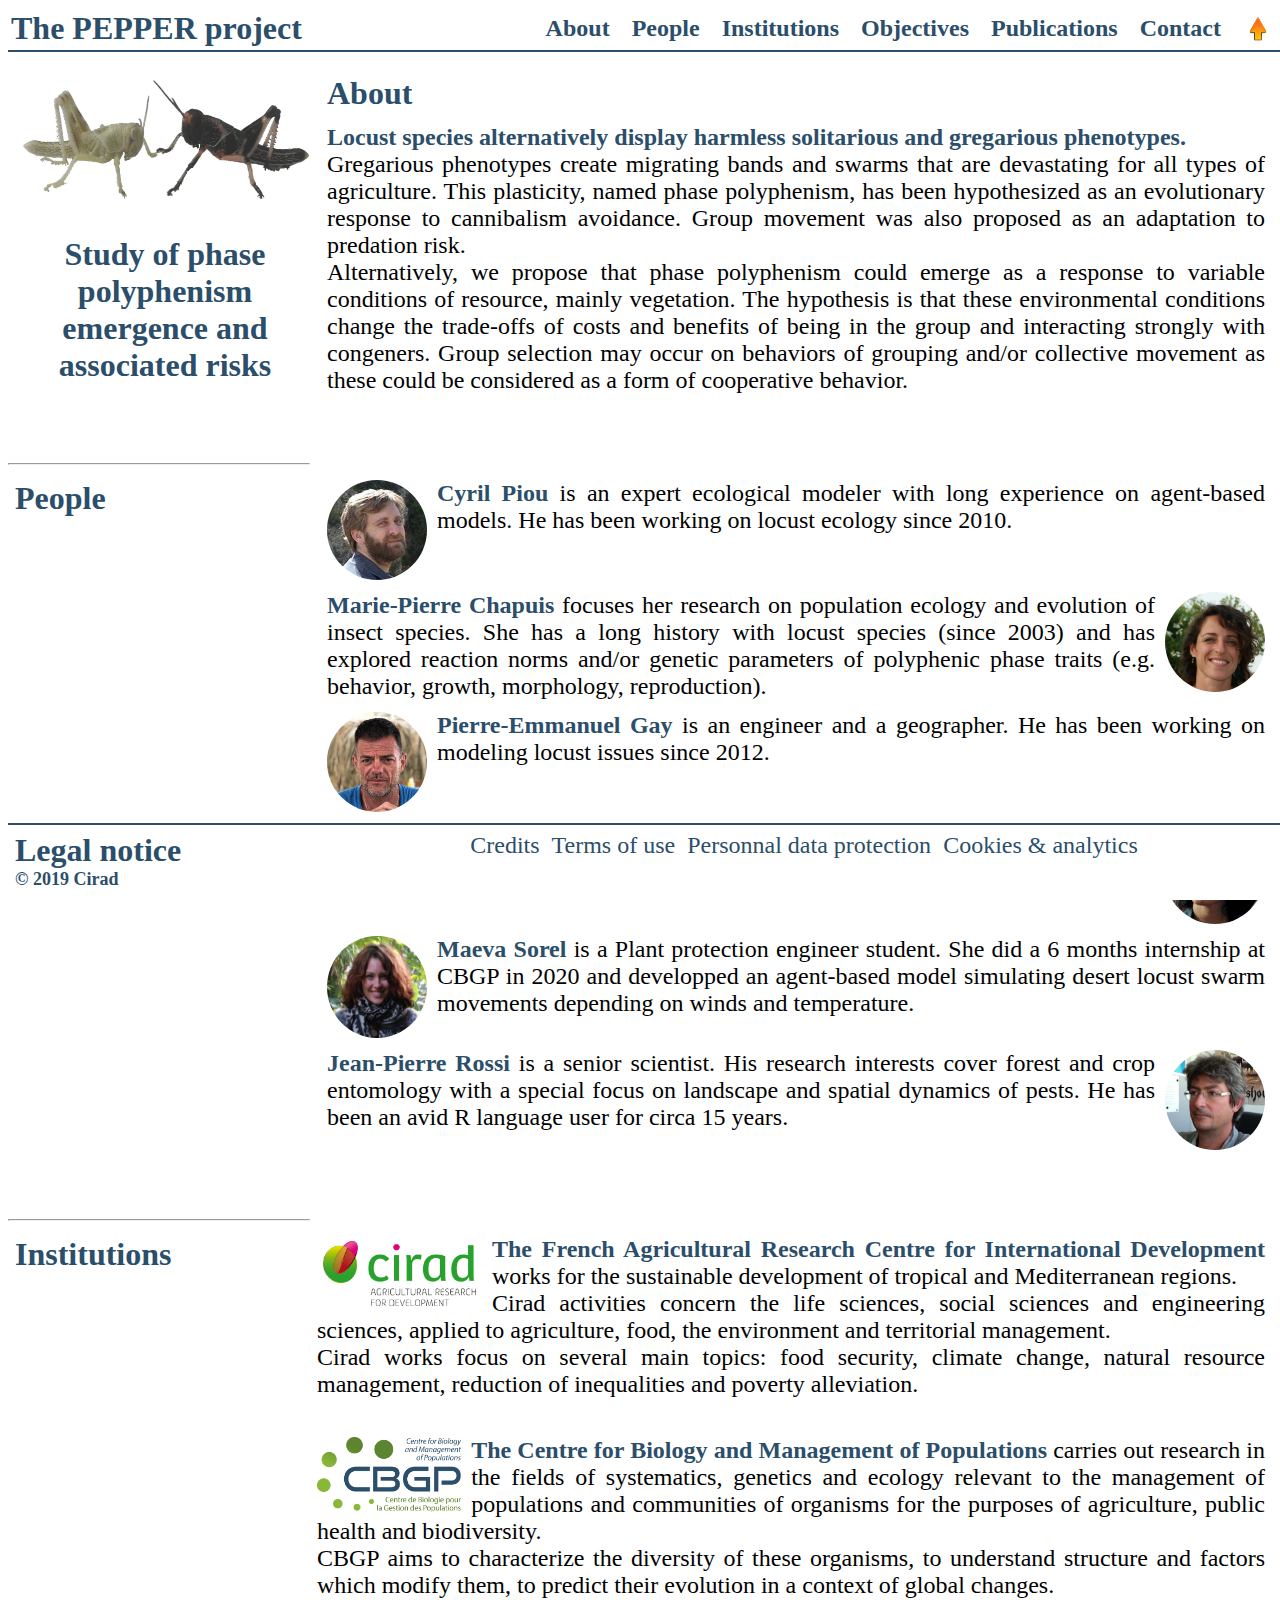
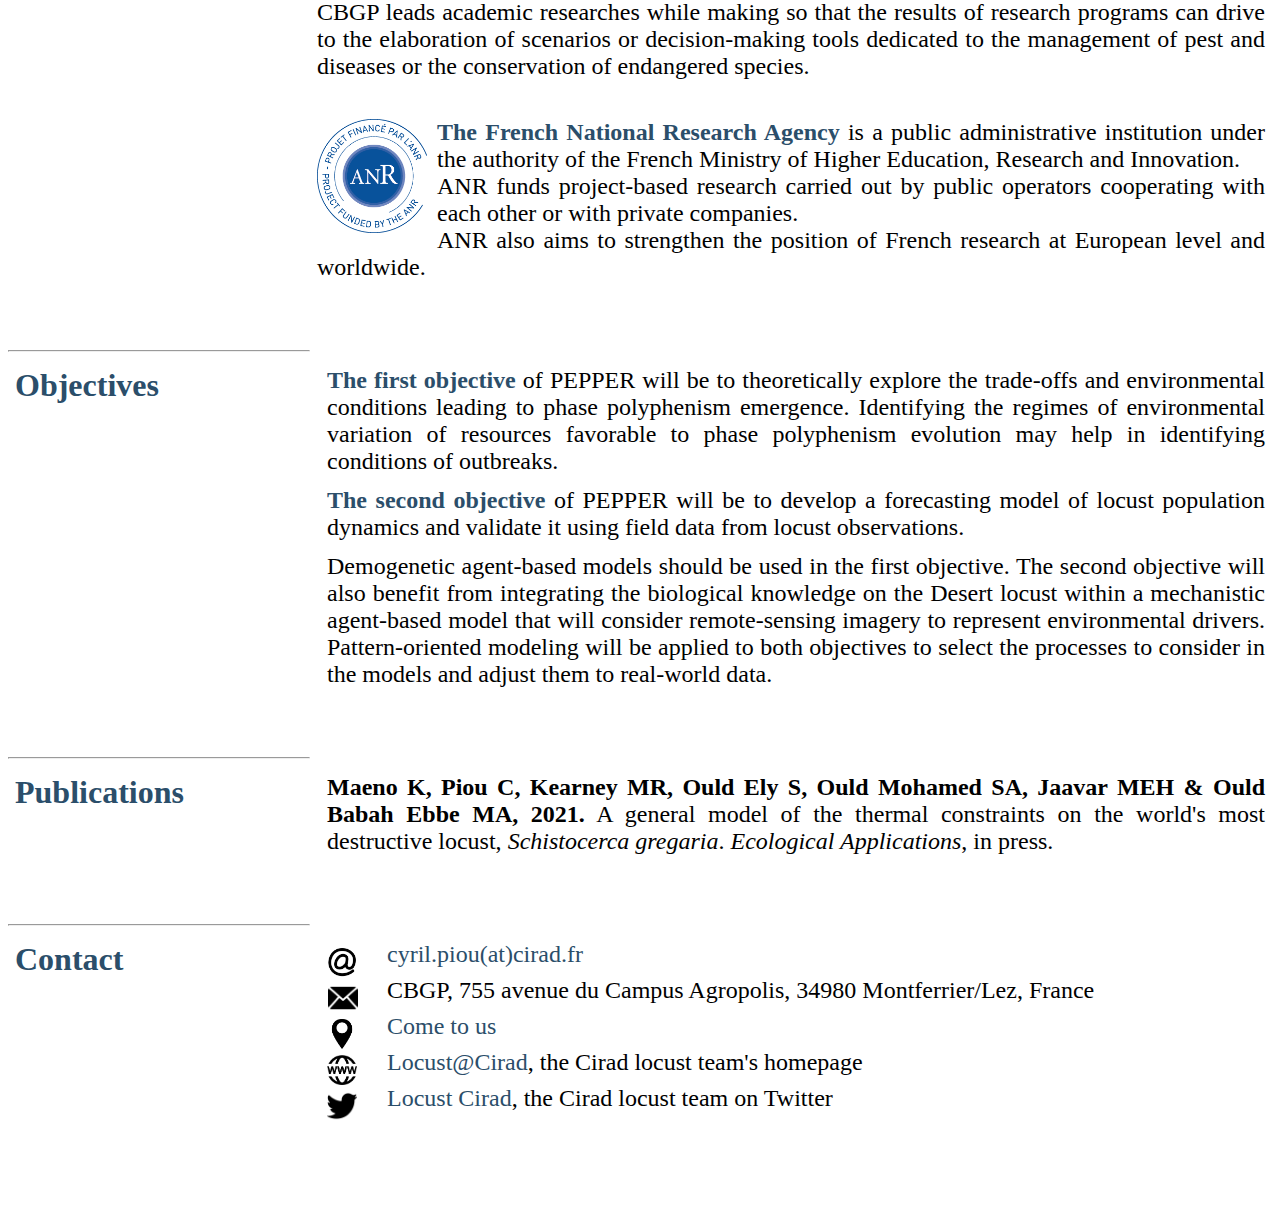
<file: index.html>
<!DOCTYPE HTML PUBLIC "-//W3C//DTD HTML 4.0 Transitional//EN">
<head>
	<meta http-equiv="Content-Language" content="en">
	<meta http-equiv="Content-Type" content="text/html; charset=windows-1252">
	<title>The PEPPER project</title>
	<link href="css/pepper.css" rel="stylesheet" type="text/css">
	<link rel="shortcut icon" type="image/gif" href="favicon.gif">
	<script type="text/javascript" src="noclicd.js"></script>
</head>
<body onload="noclicd()">
<font face="Calibri Light">
<!-- MENU -->
<div class="fixe">
	<table width="100%" class="titre txtbleu">
		<tr>
			<td class="gras">The PEPPER project</td>
			<td >
				<table align="right" cellpadding="10" class="center xgrand gras">
					<tr>
						<td><a href="index.html">About</a></td>
						<td><a href="#people">People</a></td>
						<td><a href="#institutions">Institutions</a></td>
						<td><a href="#objectives">Objectives</a></td>
						<td><a href="#publications">Publications</a></td>
						<td><a href="#contact">Contact</a></td>
						<td><a href="index.html"><img width="20" height="26" src="images/go-up.png" hspace="5" border="0"></a></td>
					</tr>
				</table>
			</td>
		</tr>
	</table>
</div>
<div class="main">
<!-- ABOUT -->
<br>
<table cellpadding="5" width="100%" class="justify xgrand">
	<tr>
		<td width="300" rowspan="2" class="center top"><img src="images/Criquets.png" width="300"><p class="txtbleu gras titre">Study of phase polyphenism emergence and associated risks</p></td>
		<td class="txtbleu gras titre">About</td>
	</tr>
		<td class="top"><span class="txtbleu"><b>Locust species alternatively display harmless solitarious and gregarious phenotypes.</b></span><br>Gregarious phenotypes create migrating bands and swarms that are devastating for all types of agriculture. This plasticity, named phase polyphenism, has been hypothesized as an evolutionary response to cannibalism avoidance. Group movement was also proposed as an adaptation to predation risk.<br>Alternatively, we propose that phase polyphenism could emerge as a response to variable conditions of resource, mainly vegetation. The hypothesis is that these environmental conditions change the trade-offs of costs and benefits of being in the group and interacting strongly with congeners. Group selection may occur on behaviors of grouping and/or collective movement as these could be considered as a form of cooperative behavior.</td>
	</tr>
</table>
<br>
<!-- PEOPLE -->
<a name="people"></a><br><br>
<hr width="300" align="left">
<table cellpadding="5" width="100%" class="justify xgrand">
	<tr>
		<td width="300" rowspan="6" class="center txtbleu titre gras top left">People</td>
		<td><a href="http://agents.cirad.fr/index.php/cyril+piou/infoagent_eng" target="_blank"><img src="images/CP.jpg" border="0" width="100" align="left" class="circle margedroite zoom"><b>Cyril Piou</a></b> is an expert ecological modeler with long experience on agent-based models. He has been working on locust ecology since 2010.</td>
	</tr>
	<tr>
		<td><a href="http://agents.cirad.fr/index.php/Marie+Pierre+CHAPUIS" target="_blank"><img src="images/MPC.jpg" border="0" width="100" align="right" class="circle margegauche"><b>Marie-Pierre Chapuis</a></b> focuses her research on population ecology and evolution of insect species. She has a long history with locust species (since 2003) and has explored reaction norms and/or genetic parameters of polyphenic phase traits (e.g. behavior, growth, morphology, reproduction).</td>
	</tr>
	<tr>
		<td><img src="images/PEG.jpg" width="100" align="left" class="circle margedroite"><span class="txtbleu gras">Pierre-Emmanuel Gay</span> is an engineer and a geographer. He has been working on modeling locust issues since 2012.</td>
	</tr>
	<tr>
		<td><img src="images/CV.jpg" width="100" align="right" class="circle margegauche"><span class="txtbleu gras">Camille Vernier</span> joined us in September 2019 to prepare a doctoral thesis on the evolution of phase polyphenism using agent-based demogenetic models.</td>
	</tr>
	<tr>
		<td><img src="images/MS.jpg" width="100" align="left" class="circle margedroite"><span class="txtbleu gras">Maeva Sorel</span> is a Plant protection engineer student. She did a 6 months internship at CBGP in 2020 and developped an agent-based model simulating desert locust swarm movements depending on winds and temperature.</td>
	</tr>
	<tr>
		<td><a href="http://j.p.rossi.free.fr/" target="_blank"><img src="images/JPR.jpg" border="0" width="100" align="right" class="circle margegauche"><b>Jean-Pierre Rossi</a></b> is a senior scientist. His research interests cover forest and crop entomology with a special focus on landscape and spatial dynamics of pests. He has been an avid R language user for circa 15 years.</td>
	</tr>
</table>
<br>
<!-- INSTITUTIONS -->
<a name="institutions"></a><br><br>
<hr width="300" align="left">
<table cellpadding="5" width="100%" class="justify xgrand">
	<tr class="top">
		<td width="290" rowspan="3" class="center txtbleu titre gras left">Institutions</td>
		<td><a href="https://www.cirad.fr/en/home-page" target="_blank"><img src="images/LogCirad_Eng.jpg" height="75" border="0" alt="To Cirad homepage" align="left" class="margedroite"><b>The French Agricultural Research Centre for International Development</b></a> works for the sustainable development of tropical and Mediterranean regions.<br>Cirad activities concern the life sciences, social sciences and engineering sciences, applied to agriculture, food, the environment and territorial management.<br>Cirad works focus on several main topics: food security, climate change, natural resource management, reduction of inequalities and poverty alleviation.</td>
	</tr>
	<tr class="top">
		<td><br><a href="https://www6.montpellier.inra.fr/cbgp_eng" target="_blank"><img src="images/LogoCBGPva.png" height="75" border="0" alt="To CBGP homepage" align="left" class="margedroite"><b>The Centre for Biology and Management of Populations</b></a> carries out research in the fields of systematics, genetics and ecology relevant to the management of populations and communities of organisms for the purposes of agriculture, public health and biodiversity.<br>CBGP aims to characterize the diversity of these organisms, to understand structure and factors which modify them, to predict their evolution in a context of global changes.<br>CBGP leads academic researches while making so that the results of research programs can drive to the elaboration of scenarios or decision-making tools dedicated to the management of pest and diseases or the conservation of endangered species.</td>
	</tr>
	<tr class="top">
		<td><br><a href="http://www.agence-nationale-recherche.fr/en/" target="_blank"><img src="images/ANR.png" width="110" border="0" alt="To ANR homepage" align="left" class="margedroite"><b>The French National Research Agency</b></a> is a public administrative institution under the authority of the French Ministry of Higher Education, Research and Innovation.<br>ANR funds project-based research carried out by public operators cooperating with each other or with private companies.<br>ANR also aims to strengthen the position of French research at European level and worldwide.</td>
	</tr>
</table>
<br>
<!-- OBJECTIVES -->
<a name="objectives"></a><br><br>
<hr width="300" align="left">
<table cellpadding="5" width="100%" class="justify xgrand">
	<tr>
		<td width="300" rowspan="3" class="center txtbleu titre gras top left">Objectives</td>
		<td><span class="txtbleu gras">The first objective</span> of PEPPER will be to theoretically explore the trade-offs and environmental conditions leading to phase polyphenism emergence. Identifying the regimes of environmental variation of resources favorable to phase polyphenism evolution may help in identifying conditions of outbreaks.</td>
	</tr>
	<tr>
		<td><span class="txtbleu gras">The second objective</span> of PEPPER will be to develop a forecasting model of locust population dynamics and validate it using field data from locust observations.</td>
	</tr>
	</tr>
		<td>Demogenetic agent-based models</span> should be used in the first objective. The second objective will also benefit from integrating the biological knowledge on the Desert locust within a mechanistic agent-based model that will consider remote-sensing imagery to represent environmental drivers. Pattern-oriented modeling will be applied to both objectives to select the processes to consider in the models and adjust them to real-world data.</td>
	</tr>
</table>
<br>
<!-- PUBLICATIONS -->
<a name="publications"></a><br><br>
<hr width="300" align="left">
<table cellpadding="5" width="100%" class="justify xgrand">
	<tr>
		<td width="300" rowspan="3" class="center txtbleu titre gras top left">Publications</td>
		<td><b>Maeno K, Piou C, Kearney MR, Ould Ely S, Ould Mohamed SA, Jaavar MEH &amp; Ould Babah Ebbe MA, 2021.</b> A general model of the thermal constraints on the world's most destructive locust, <i>Schistocerca gregaria</i>. <i>Ecological Applications</i>, in press.</td>
	</tr>
</table>
<br>
<!-- CONTACT -->
<a name="contact"></a><br><br>
<hr width="300" align="left">
<table cellpadding="5" width="100%" class="justify xgrand">
	<tr>
		<td width="300" class="center txtbleu titre gras top left">Contact</td>
		<td><a href="mailto:cyril.piou@cirad.fr"><img src="images/Email.png" border="0" align="middle" style="margin-right:30px" width="30">cyril.piou(at)cirad.fr</a><br>
		<img src="images/Enveloppe.png" align="middle" style="margin-left:1px;margin-right:29px;" width="30">CBGP, 755 avenue du Campus Agropolis, 34980 Montferrier/Lez, France<br>
		<a href="https://www.google.fr/maps/place/CBGP/@43.6823972,3.875117,361m/data=!3m1!1e3!4m2!3m1!1s0x12b6a8f9f5756673:0x52011dedb8b480fa" target="_blank"><img src="images/GPS.png" border="0" align="middle" style="margin-right:30px;" width="30">Come to us</a><br>
		<a href="https://locustcirad.wordpress.com/" target="_blank"><img src="images/Web.png" border="0" align="middle" style="margin-right:30px;" width="30">Locust@Cirad</a>, the Cirad locust team's homepage<br>
		<a href="https://twitter.com/LocustCirad" target="_blank"><img src="images/Twitter.png" border="0" align="middle" style="margin-right:30px;" width="30">Locust Cirad</a>, the Cirad locust team on Twitter</td>
	</tr>
</table>
</div>
<!-- LEGAL NOTICE -->
<br><br><br><br><br>
<div class="footer">
<table cellpadding="5" width="100%" class="justify xgrand">
	<tr>
		<td width="300" class="center txtbleu titre gras top left">Legal notice<br><font size="4">&copy; 2019 Cirad</font></td>
		<td class="top center"><a href="credits.html">Credits</a>&nbsp;&nbsp;<a href="terms.html">Terms of use</a>&nbsp;&nbsp;<a href="pdata.html">Personnal data protection</a>&nbsp;&nbsp;<a href="cookies.html">Cookies &amp; analytics</a></td>
	</tr>
</table>
</div>
</body>
</html>
</file>
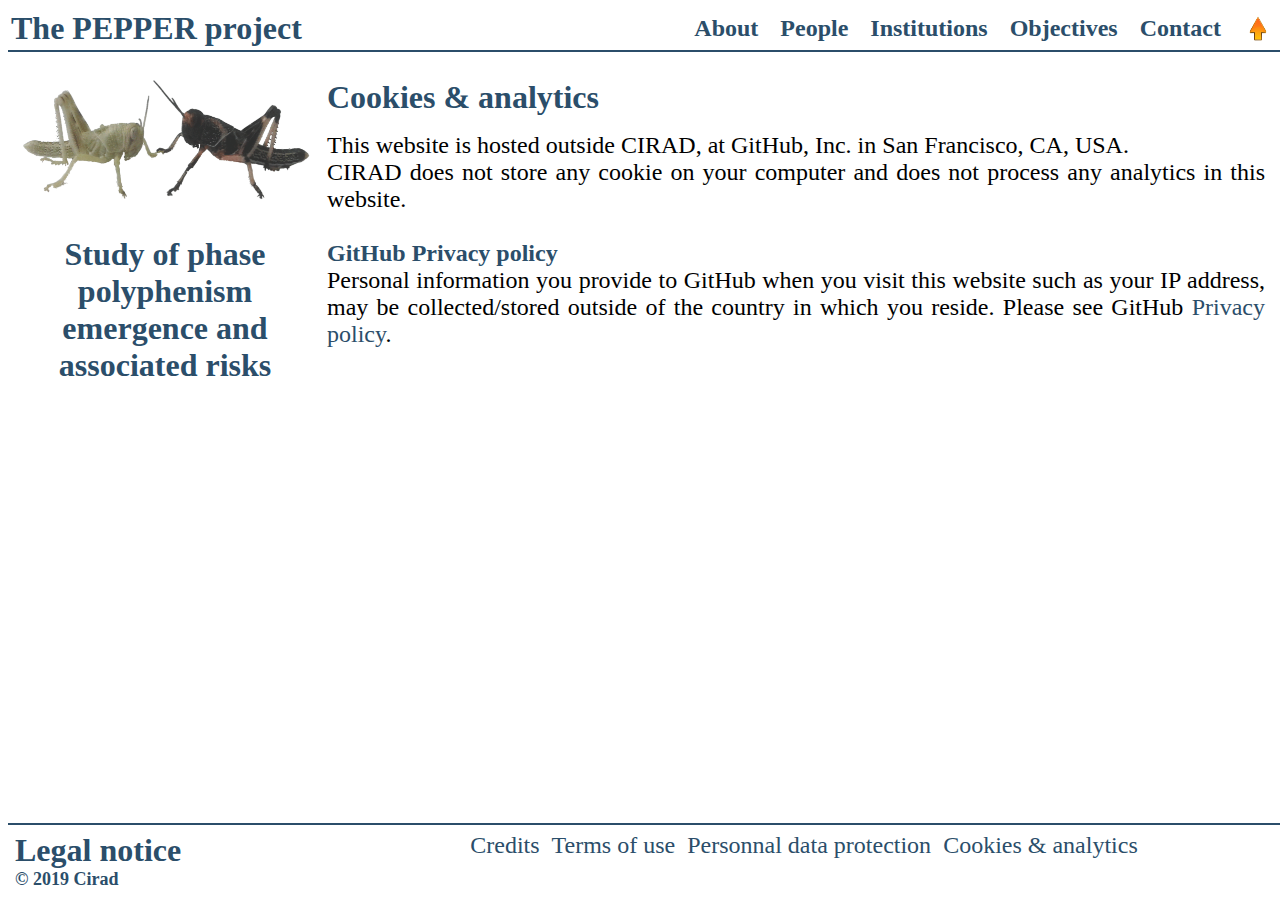
<file: cookies.html>
<!DOCTYPE HTML PUBLIC "-//W3C//DTD HTML 4.0 Transitional//EN">
<head>
	<meta http-equiv="Content-Language" content="en">
	<meta http-equiv="Content-Type" content="text/html; charset=windows-1252">
	<title>The PEPPER project</title>
	<link href="css/pepper.css" rel="stylesheet" type="text/css">
	<link rel="shortcut icon" type="image/gif" href="favicon.gif">
	<script type="text/javascript" src="noclicd.js"></script>
</head>
<body onload="noclicd()">
<font face="Calibri Light">
<!-- MENU -->
<div class="fixe">
	<table width="100%" class="titre txtbleu">
		<tr>
			<td class="gras">The PEPPER project</td>
			<td >
				<table align="right" cellpadding="10" class="center xgrand gras">
					<tr>
						<td><a href="index.html">About</a></td>
						<td><a href="index.html#people">People</a></td>
						<td><a href="index.html#institutions">Institutions</a></td>
						<td><a href="index.html#objectives">Objectives</a></td>
						<td><a href="index.html#contact">Contact</a></td>
						<td><a href="index.html"><img width="20" height="26" src="images/go-up.png" hspace="5" border="0"></a></td>
					</tr>
				</table>
			</td>
		</tr>
	</table>
</div>
<div class="main">
<!-- ABOUT -->
<br>
<table cellpadding="5" width="100%" class="justify xgrand">
	<tr>
		<td width="300" rowspan="2" class="center top"><img src="images/Criquets.png" width="300"><p class="txtbleu gras titre">Study of phase polyphenism emergence and associated risks</p></td>
		<td class="txtbleu gras titre">Cookies &amp; analytics</td>
	</tr>
		<td class="top">This website is hosted outside CIRAD, at GitHub, Inc. in San Francisco, CA, USA.<br>CIRAD does not store any cookie on your computer and does not process any analytics in this website.<br><br>
		<span class="txtbleu"><b>GitHub Privacy policy</b></span><br>
		Personal information you provide to GitHub when you visit this website such as your IP address, may be collected/stored outside of the country in which you reside. Please see GitHub <a href="https://enterprise.github.com/privacy" target="_blank">Privacy policy</a>.
		</td>
	</tr>
</table>
</div>
<!-- LEGAL NOTICE -->
<br><br>
<div class="footer">
<table cellpadding="5" width="100%" class="justify xgrand">
	<tr>
		<td width="300" class="center txtbleu titre gras top left">Legal notice<br><font size="4">&copy; 2019 Cirad</font></td>
		<td class="top center"><a href="credits.html">Credits</a>&nbsp;&nbsp;<a href="terms.html">Terms of use</a>&nbsp;&nbsp;<a href="pdata.html">Personnal data protection</a>&nbsp;&nbsp;<a href="cookies.html">Cookies &amp; analytics</a></td>
	</tr>
</table>
</div>
</body>
</html>
</file>
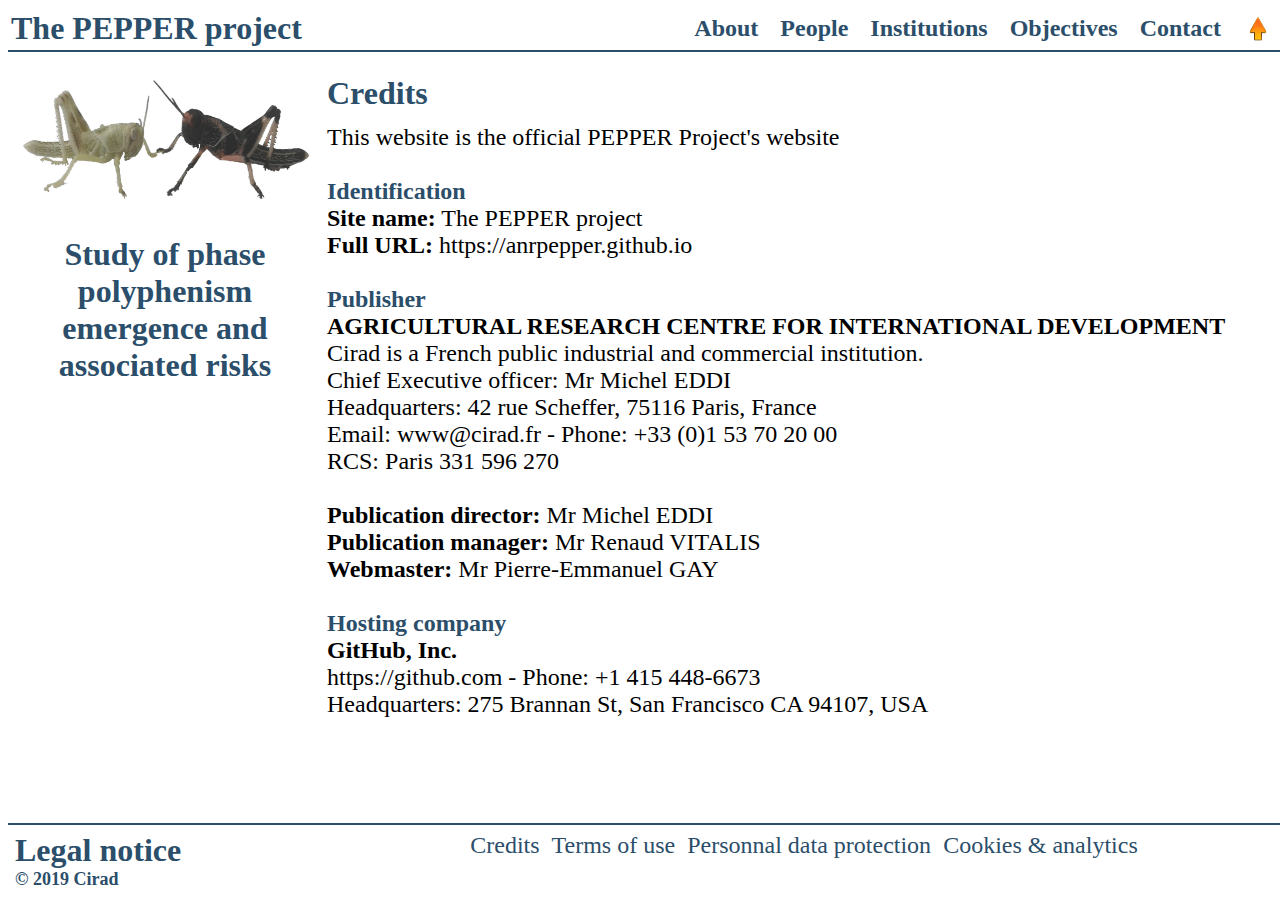
<file: credits.html>
<!DOCTYPE HTML PUBLIC "-//W3C//DTD HTML 4.0 Transitional//EN">
<head>
	<meta http-equiv="Content-Language" content="en">
	<meta http-equiv="Content-Type" content="text/html; charset=windows-1252">
	<title>The PEPPER project</title>
	<link href="css/pepper.css" rel="stylesheet" type="text/css">
	<link rel="shortcut icon" type="image/gif" href="favicon.gif">
	<script type="text/javascript" src="noclicd.js"></script>
</head>
<body onload="noclicd()">
<font face="Calibri Light">
<!-- MENU -->
<div class="fixe">
	<table width="100%" class="titre txtbleu">
		<tr>
			<td class="gras">The PEPPER project</td>
			<td >
				<table align="right" cellpadding="10" class="center xgrand gras">
					<tr>
						<td><a href="index.html">About</a></td>
						<td><a href="index.html#people">People</a></td>
						<td><a href="index.html#institutions">Institutions</a></td>
						<td><a href="index.html#objectives">Objectives</a></td>
						<td><a href="index.html#contact">Contact</a></td>
						<td><a href="index.html"><img width="20" height="26" src="images/go-up.png" hspace="5" border="0"></a></td>
					</tr>
				</table>
			</td>
		</tr>
	</table>
</div>
<div class="main">
<!-- ABOUT -->
<br>
<table cellpadding="5" width="100%" class="justify xgrand">
	<tr>
		<td width="300" rowspan="2" class="center top"><img src="images/Criquets.png" width="300"><p class="txtbleu gras titre">Study of phase polyphenism emergence and associated risks</p></td>
		<td class="txtbleu gras titre">Credits</td>
	</tr>
		<td class="top">This website is the official PEPPER Project's website<br><br>
		<span class="txtbleu"><b>Identification</b></span><br>
		<b>Site name:</b> The PEPPER project<br>
		<b>Full URL:</b> https://anrpepper.github.io<br><br>
		<span class="txtbleu"><b>Publisher</b></span><br>
		<b>AGRICULTURAL RESEARCH CENTRE FOR INTERNATIONAL DEVELOPMENT</b><br>
		Cirad is a French public industrial and commercial institution.<br>
		Chief Executive officer: Mr Michel EDDI<br>
		Headquarters: 42 rue Scheffer, 75116 Paris, France<br>
		Email: www@cirad.fr - Phone: +33 (0)1 53 70 20 00<br>
		RCS: Paris 331 596 270<br><br>
		<b>Publication director:</b> Mr Michel EDDI<br>
		<b>Publication manager:</b> Mr Renaud VITALIS<br>
		<b>Webmaster:</b> Mr Pierre-Emmanuel GAY<br><br>
		<span class="txtbleu"><b>Hosting company</b></span><br>
		<b>GitHub, Inc.</b><br>
		https://github.com - Phone: +1 415 448-6673<br>
		Headquarters: 275 Brannan St, San Francisco CA 94107, USA
		</td>
	</tr>
</table>
</div>
<!-- LEGAL NOTICE -->
<br><br>
<div class="footer">
<table cellpadding="5" width="100%" class="justify xgrand">
	<tr>
		<td width="300" class="center txtbleu titre gras top left">Legal notice<br><font size="4">&copy; 2019 Cirad</font></td>
		<td class="top center"><a href="credits.html">Credits</a>&nbsp;&nbsp;<a href="terms.html">Terms of use</a>&nbsp;&nbsp;<a href="pdata.html">Personnal data protection</a>&nbsp;&nbsp;<a href="cookies.html">Cookies &amp; analytics</a></td>
	</tr>
</table>
</div>
</body>
</html>
</file>
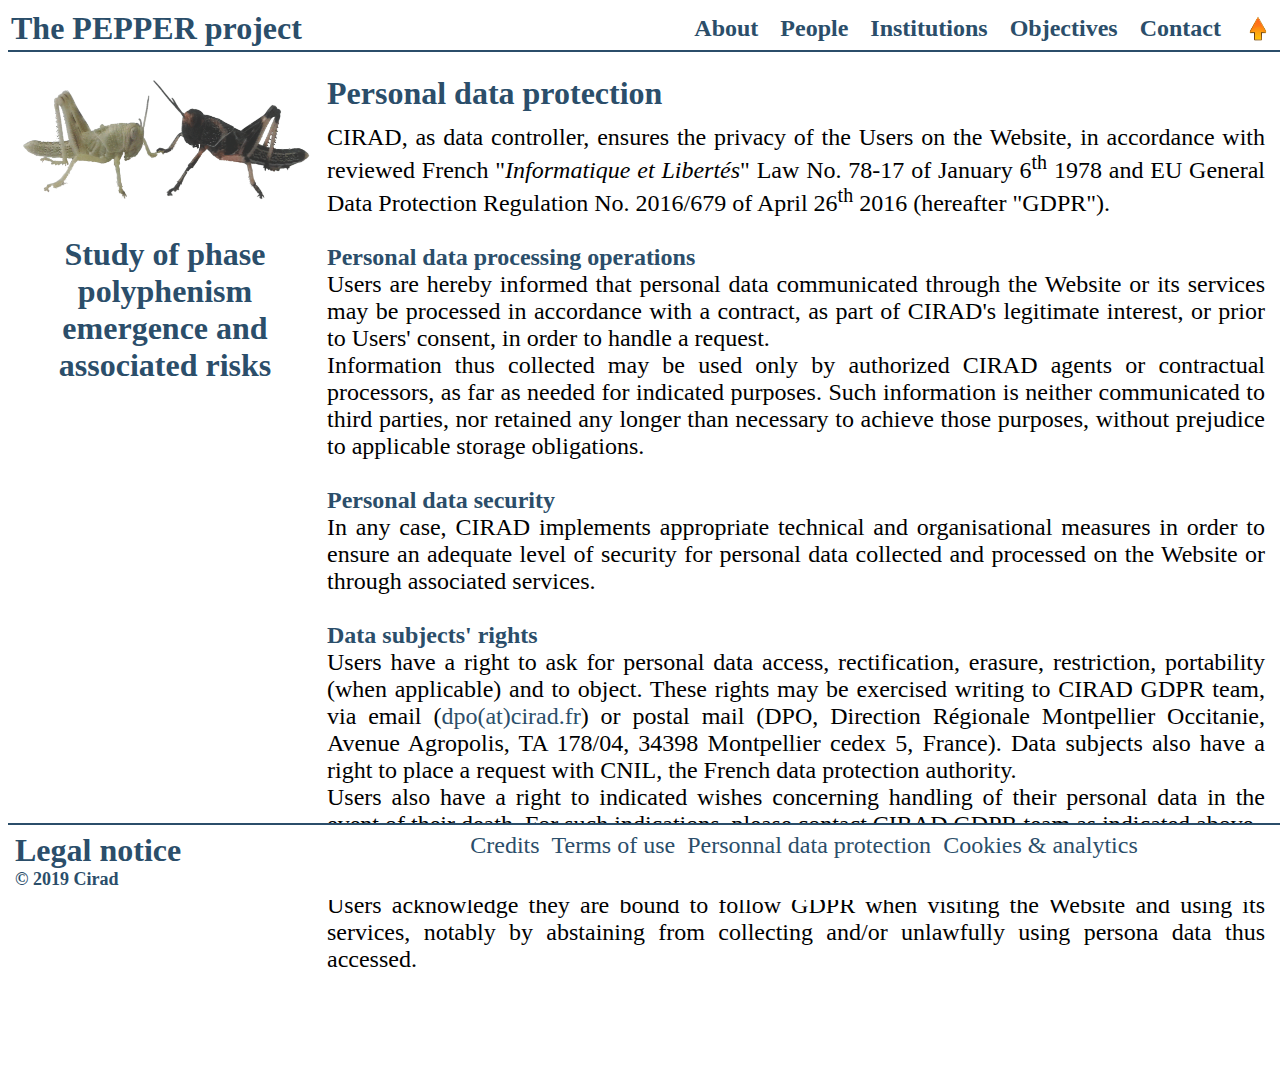
<file: pdata.html>
<!DOCTYPE HTML PUBLIC "-//W3C//DTD HTML 4.0 Transitional//EN">
<head>
	<meta http-equiv="Content-Language" content="en">
	<meta http-equiv="Content-Type" content="text/html; charset=windows-1252">
	<title>The PEPPER project</title>
	<link href="css/pepper.css" rel="stylesheet" type="text/css">
	<link rel="shortcut icon" type="image/gif" href="favicon.gif">
	<script type="text/javascript" src="noclicd.js"></script>
</head>
<body onload="noclicd()">
<font face="Calibri Light">
<!-- MENU -->
<div class="fixe">
	<table width="100%" class="titre txtbleu">
		<tr>
			<td class="gras">The PEPPER project</td>
			<td >
				<table align="right" cellpadding="10" class="center xgrand gras">
					<tr>
						<td><a href="index.html">About</a></td>
						<td><a href="index.html#people">People</a></td>
						<td><a href="index.html#institutions">Institutions</a></td>
						<td><a href="index.html#objectives">Objectives</a></td>
						<td><a href="index.html#contact">Contact</a></td>
						<td><a href="index.html"><img width="20" height="26" src="images/go-up.png" hspace="5" border="0"></a></td>
					</tr>
				</table>
			</td>
		</tr>
	</table>
</div>
<div class="main">
<!-- ABOUT -->
<br>
<table cellpadding="5" width="100%" class="justify xgrand">
	<tr>
		<td width="300" rowspan="2" class="center top"><img src="images/Criquets.png" width="300"><p class="txtbleu gras titre">Study of phase polyphenism emergence and associated risks</p></td>
		<td class="txtbleu gras titre">Personal data protection</td>
	</tr>
		<td class="top">CIRAD, as data controller, ensures the privacy of the Users on the Website, in accordance with reviewed French "<i>Informatique et Libert&eacute;s</i>" Law No. 78-17 of January 6<sup>th</sup> 1978 and EU General Data Protection Regulation No. 2016/679 of April 26<sup>th</sup> 2016 (hereafter "GDPR").<br><br>
		<span class="txtbleu"><b>Personal data processing operations</b></span><br>
		Users are hereby informed that personal data communicated through the Website or its services may be processed in accordance with a contract, as part of CIRAD's legitimate interest, or prior to Users' consent, in order to handle a request.<br>Information thus collected may be used only by authorized CIRAD agents or contractual processors, as far as needed for indicated purposes. Such information is neither communicated to third parties, nor retained any longer than necessary to achieve those purposes, without prejudice to applicable storage obligations.<br><br>
		<span class="txtbleu"><b>Personal data security</b></span><br>
		In any case, CIRAD implements appropriate technical and organisational measures in order to ensure an adequate level of security for personal data collected and processed on the Website or through associated services.<br><br>
		<span class="txtbleu"><b>Data subjects' rights</b></span><br>
		Users have a right to ask for personal data access, rectification, erasure, restriction, portability (when applicable) and to object. These rights may be exercised writing to CIRAD GDPR team, via email (<a href="mailto:dpo@cirad.fr">dpo(at)cirad.fr</a>) or postal mail (DPO, Direction R&eacute;gionale Montpellier Occitanie, Avenue Agropolis, TA 178/04, 34398 Montpellier cedex 5, France). Data subjects also have a right to place a request with CNIL, the French data protection authority.<br>Users also have a right to indicated wishes concerning handling of their personal data in the event of their death. For such indications, please contact CIRAD GDPR team as indicated above.<br><br>
		<span class="txtbleu"><b>Users responsibility</b></span><br>
		Users acknowledge they are bound to follow GDPR when visiting the Website and using its services, notably by abstaining from collecting and/or unlawfully using persona data thus accessed.
		</td>
	</tr>
</table>
</div>
<!-- LEGAL NOTICE -->
<br><br><br><br><br>
<div class="footer">
<table cellpadding="5" width="100%" class="justify xgrand">
	<tr>
		<td width="300" class="center txtbleu titre gras top left">Legal notice<br><font size="4">&copy; 2019 Cirad</font></td>
		<td class="top center"><a href="credits.html">Credits</a>&nbsp;&nbsp;<a href="terms.html">Terms of use</a>&nbsp;&nbsp;<a href="pdata.html">Personnal data protection</a>&nbsp;&nbsp;<a href="cookies.html">Cookies &amp; analytics</a></td>
	</tr>
</table>
</div>
</body>
</html>
</file>
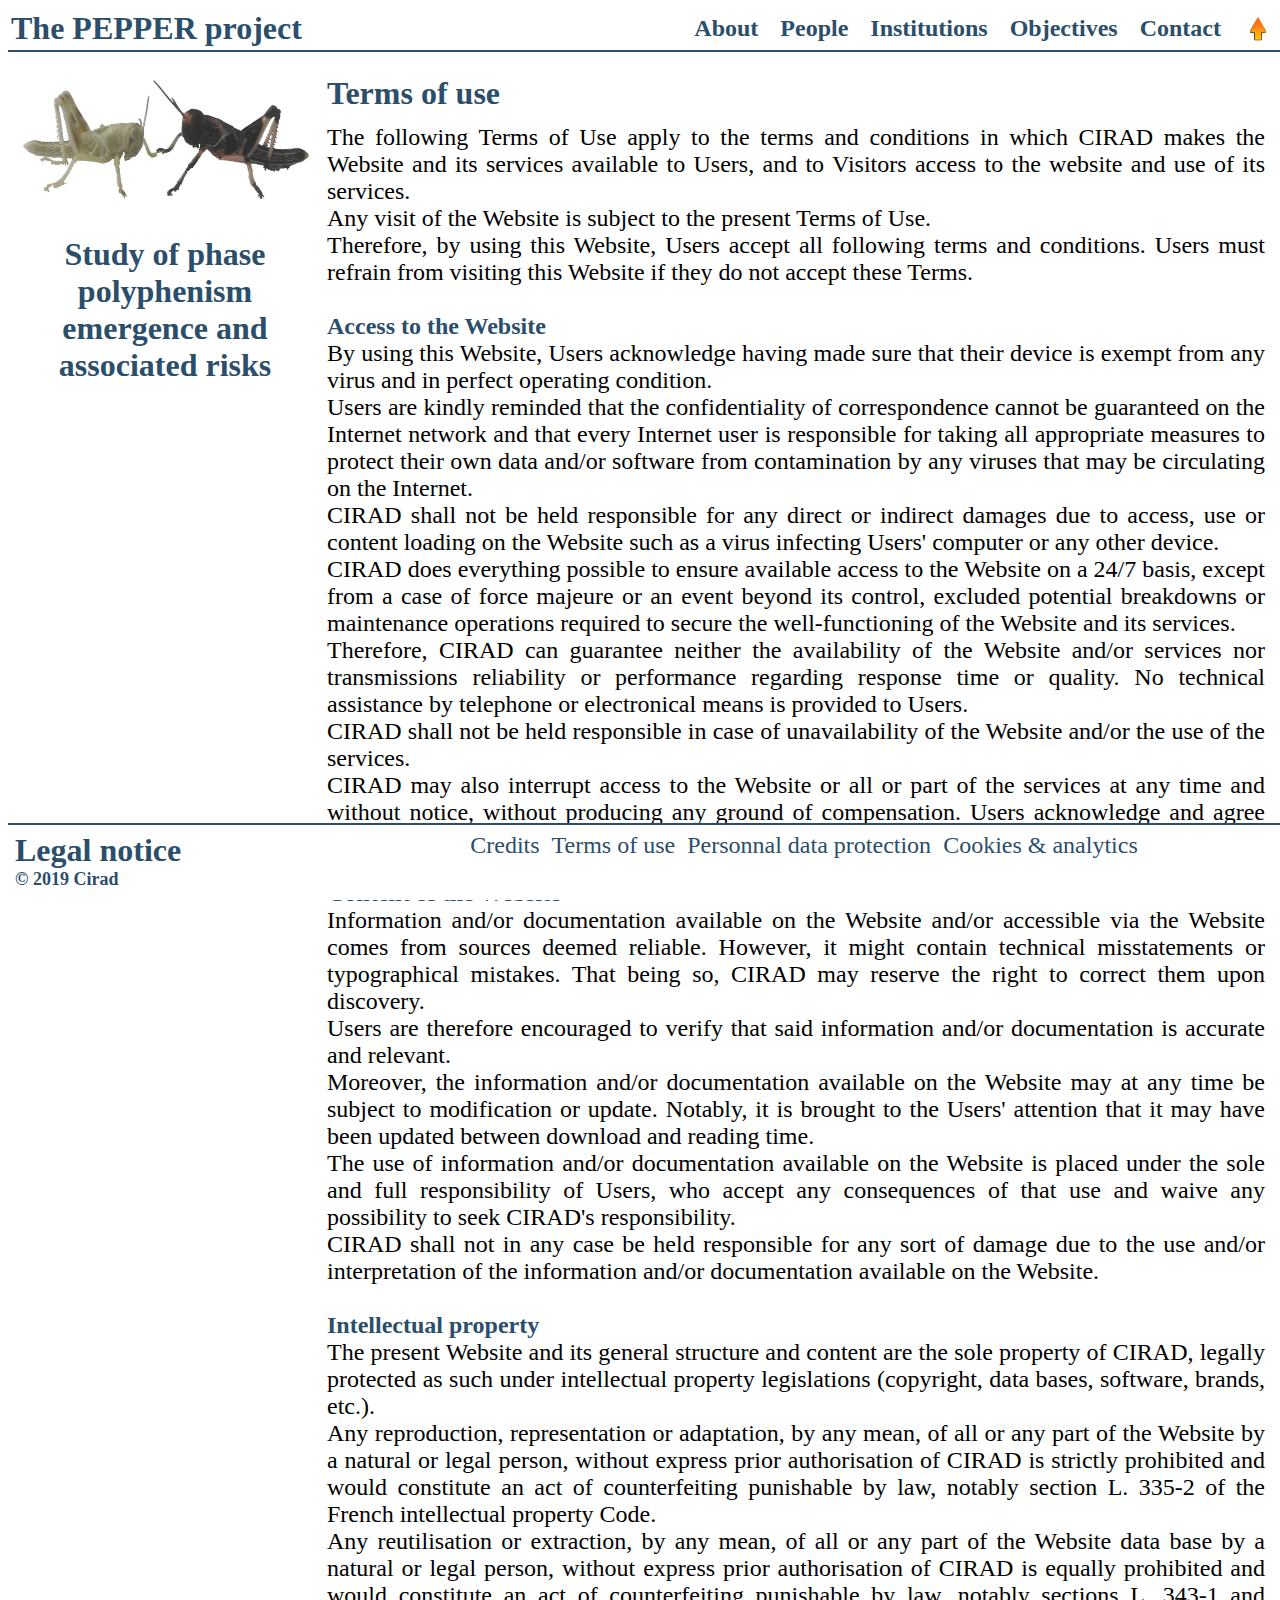
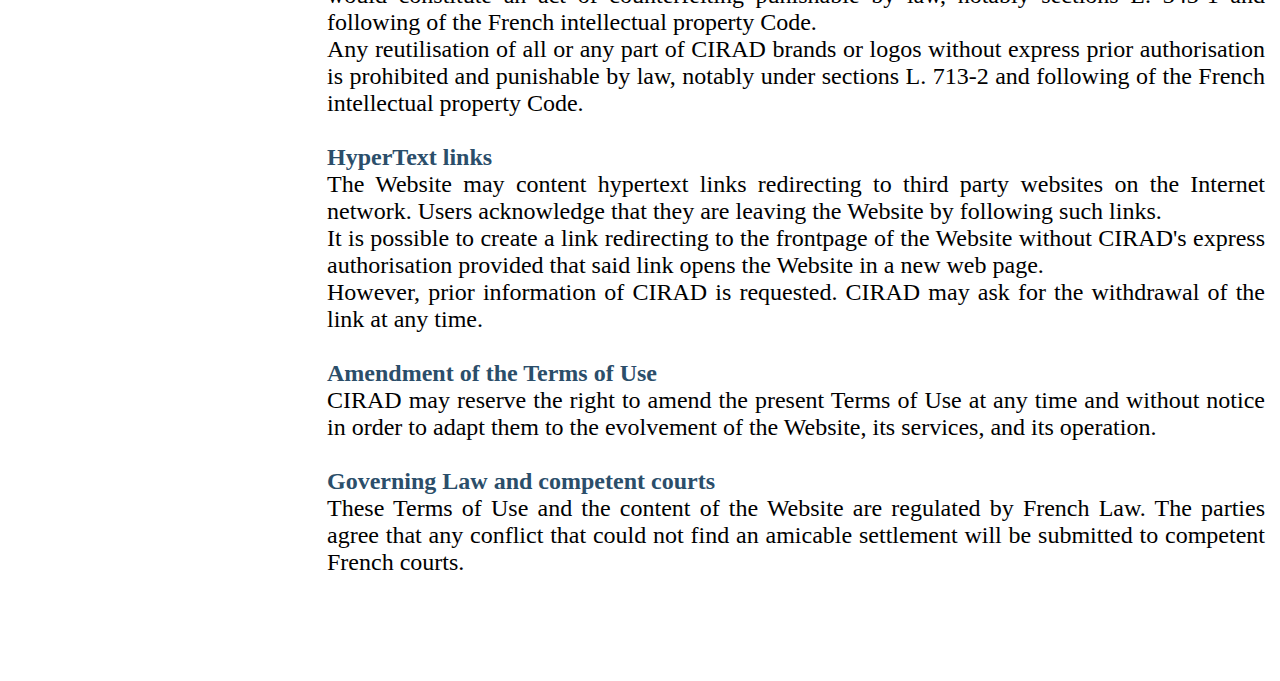
<file: terms.html>
<!DOCTYPE HTML PUBLIC "-//W3C//DTD HTML 4.0 Transitional//EN">
<head>
	<meta http-equiv="Content-Language" content="en">
	<meta http-equiv="Content-Type" content="text/html; charset=windows-1252">
	<title>The PEPPER project</title>
	<link href="css/pepper.css" rel="stylesheet" type="text/css">
	<link rel="shortcut icon" type="image/gif" href="favicon.gif">
	<script type="text/javascript" src="noclicd.js"></script>
</head>
<body onload="noclicd()">
<font face="Calibri Light">
<!-- MENU -->
<div class="fixe">
	<table width="100%" class="titre txtbleu">
		<tr>
			<td class="gras">The PEPPER project</td>
			<td >
				<table align="right" cellpadding="10" class="center xgrand gras">
					<tr>
						<td><a href="index.html">About</a></td>
						<td><a href="index.html#people">People</a></td>
						<td><a href="index.html#institutions">Institutions</a></td>
						<td><a href="index.html#objectives">Objectives</a></td>
						<td><a href="index.html#contact">Contact</a></td>
						<td><a href="index.html"><img width="20" height="26" src="images/go-up.png" hspace="5" border="0"></a></td>
					</tr>
				</table>
			</td>
		</tr>
	</table>
</div>
<div class="main">
<!-- ABOUT -->
<br>
<table cellpadding="5" width="100%" class="justify xgrand">
	<tr>
		<td width="300" rowspan="2" class="center top"><img src="images/Criquets.png" width="300"><p class="txtbleu gras titre">Study of phase polyphenism emergence and associated risks</p></td>
		<td class="txtbleu gras titre">Terms of use</td>
	</tr>
		<td class="top">The following Terms of Use apply to the terms and conditions in which CIRAD makes the Website and its services available to Users, and to Visitors access to the website and use of its services.<br>Any visit of the Website is subject to the present Terms of Use.<br>Therefore, by using this Website, Users accept all following terms and conditions. Users must refrain from visiting this Website if they do not accept these Terms.<br><br>
		<span class="txtbleu"><b>Access to the Website</b></span><br>
		By using this Website, Users acknowledge having made sure that their device is exempt from any virus and in perfect operating condition.<br>Users are kindly reminded that the confidentiality of correspondence cannot be guaranteed on the Internet network and that every Internet user is responsible for taking all appropriate measures to protect their own data and/or software from contamination by any viruses that may be circulating on the Internet.<br>CIRAD shall not be held responsible for any direct or indirect damages due to access, use or content loading on the Website such as a virus infecting Users' computer or any other device.<br>CIRAD does everything possible to ensure available access to the Website on a 24/7 basis, except from a case of force majeure or an event beyond its control, excluded potential breakdowns or maintenance operations required to secure the well-functioning of the Website and its services.<br>Therefore, CIRAD can guarantee neither the availability of the Website and/or services nor transmissions reliability or performance regarding response time or quality. No technical assistance by telephone or electronical means is provided to Users.<br>CIRAD shall not be held responsible in case of unavailability of the Website and/or the use of the services.<br>CIRAD may also interrupt access to the Website or all or part of the services at any time and without notice, without producing any ground of compensation. Users acknowledge and agree that CIRAD is not liable for any interruption and its consequences for Users or any third party.<br><br>
		<span class="txtbleu"><b>Content of the Website</b></span><br>
		Information and/or documentation available on the Website and/or accessible via the Website comes from sources deemed reliable. 
However, it might contain technical misstatements or typographical mistakes. That being so, CIRAD may reserve the right to correct them upon discovery.<br>Users are therefore encouraged to verify that said information and/or documentation is accurate and relevant.<br>Moreover, the information and/or documentation available on the Website may at any time be subject to modification or update. Notably, it is brought to the Users' attention that it may have been updated between download and reading time.<br>The use of information and/or documentation available on the Website is placed under the sole and full responsibility of Users, who accept any consequences of that use and waive any possibility to seek CIRAD's responsibility.<br>CIRAD shall not in any case be held responsible for any sort of damage due to the use and/or interpretation of the information and/or documentation available on the Website.<br><br>
		<span class="txtbleu"><b>Intellectual property</b></span><br>
		The present Website and its general structure and content are the sole property of CIRAD, legally protected as such under intellectual property legislations (copyright, data bases, software, brands, etc.).<br>Any reproduction, representation or adaptation, by any mean, of all or any part of the Website by a natural or legal person, without express prior authorisation of CIRAD is strictly prohibited and would constitute an act of counterfeiting punishable by law, notably section L. 335-2 of the French intellectual property Code.<br>Any reutilisation or extraction, by any mean, of all or any part of the Website data base by a natural or legal person, without express prior authorisation of CIRAD is equally prohibited and would constitute an act of counterfeiting punishable by law, notably sections L. 343-1 and following of the French intellectual property Code.<br>Any reutilisation of all or any part of CIRAD brands or logos without express prior authorisation is prohibited and punishable by law, notably under sections L. 713-2 and following of the French intellectual property Code.<br><br>
		<span class="txtbleu"><b>HyperText links</b></span><br>
		The Website may content hypertext links redirecting to third party websites on the Internet network. Users acknowledge that they are leaving the Website by following such links.<br>It is possible to create a link redirecting to the frontpage of the Website without CIRAD's express authorisation provided that said link opens the Website in a new web page.<br>However, prior information of CIRAD is requested. CIRAD may ask for the withdrawal of the link at any time.<br><br>
		<span class="txtbleu"><b>Amendment of the Terms of Use</b></span><br>
		CIRAD may reserve the right to amend the present Terms of Use at any time and without notice in order to adapt them to the evolvement of the Website, its services, and its operation.<br><br>
		<span class="txtbleu"><b>Governing Law and competent courts</b></span><br>
		These Terms of Use and the content of the Website are regulated by French Law. The parties agree that any conflict that could not find an amicable settlement will be submitted to competent French courts.
		</td>
	</tr>
</table>
</div>
<!-- LEGAL NOTICE -->
<br><br><br><br><br>
<div class="footer">
<table cellpadding="5" width="100%" class="justify xgrand">
	<tr>
		<td width="300" class="center txtbleu titre gras top left">Legal notice<br><font size="4">&copy; 2019 Cirad</font></td>
		<td class="top center"><a href="credits.html">Credits</a>&nbsp;&nbsp;<a href="terms.html">Terms of use</a>&nbsp;&nbsp;<a href="pdata.html">Personnal data protection</a>&nbsp;&nbsp;<a href="cookies.html">Cookies &amp; analytics</a></td>
	</tr>
</table>
</div>
</body>
</html>
</file>
<file: css/pepper.css>
.lignenoire {border-bottom: 2px solid black}
.lignegrise {border-bottom: 2px solid lightgrey}
.top {vertical-align: top}
.middle {vertical-align: middle}
.bottom {vertical-align: bottom}
.center {text-align: center}
.left {text-align:left}
.right {text-align: right}
.justify {text-align: justify}
.maj {text-transform: uppercase}
.ital {font-style: italic}
.gras {font-weight: bold}
.pluspetit {font-size: smaller}
.plusgrand {font-size: larger}
.grand {font-size: large}
.xgrand {font-size: x-large}
.titre {font-size: xx-large}
.cache {display:none}
.txtbleu {color: #2b4e6a}
.circle {border-radius: 50%}
.margedroite {margin-right: 10px}
.margegauche {margin-left: 10px}

.fixe {position: fixed; width: 100%; height: 50px; background-color: white; border-bottom: 2px solid #2b4e6a; top: 0}
.main {margin-top: 50px}
.footer{position: fixed; width: 100%; height:75px; background-color: white; border-top: 2px solid #2b4e6a; bottom:0}
 
a:link {color: #2b4e6a; text-decoration: none}
a:visited {color: #2b4e6a; text-decoration: none}
a:hover {color: black; text-decoration: underline}
</file>
